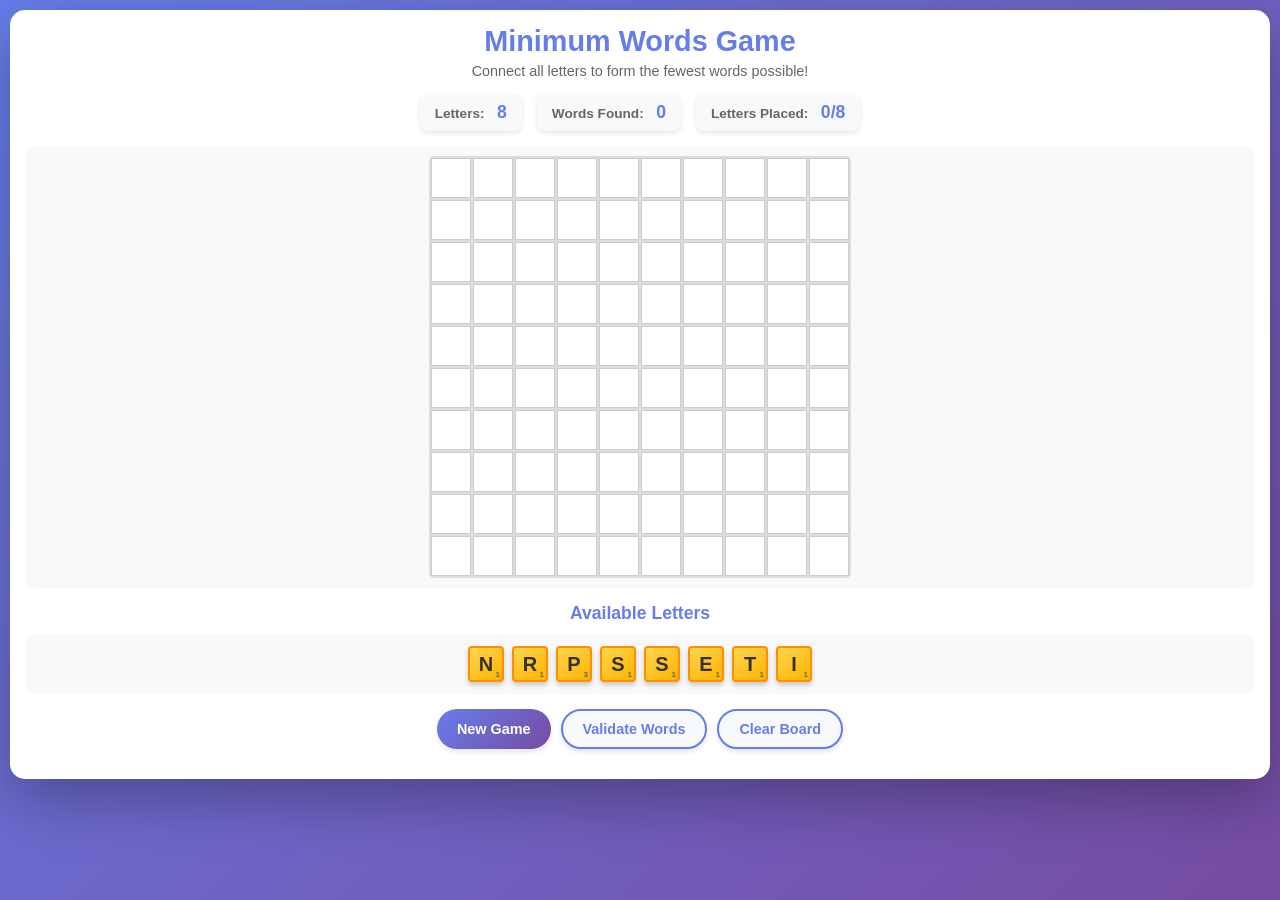
<file: index.html>
<!DOCTYPE html>
<html lang="en">
<head>
    <meta charset="UTF-8">
    <meta name="viewport" content="width=device-width, initial-scale=1.0">
    <meta name="description" content="A word puzzle game where you connect letters to form the fewest words possible. Uses Bananagrams-style letter distribution with drag-and-drop gameplay.">
    <meta name="keywords" content="word game, puzzle, bananagrams, scrabble, letters, minimum words">
    <meta name="author" content="Minimum Words Game">

    <!-- Open Graph / Facebook -->
    <meta property="og:type" content="website">
    <meta property="og:title" content="Minimum Words Game">
    <meta property="og:description" content="Connect all letters to form the fewest words possible! A challenging word puzzle game.">
    <meta property="og:url" content="https://conniexu444.github.io/word-game/">

    <!-- Twitter -->
    <meta name="twitter:card" content="summary">
    <meta name="twitter:title" content="Minimum Words Game">
    <meta name="twitter:description" content="Connect all letters to form the fewest words possible! A challenging word puzzle game.">

    <!-- Theme Color -->
    <meta name="theme-color" content="#667eea">

    <title>Minimum Words Game</title>
    <link rel="stylesheet" href="styles.css">
</head>
<body>
    <div class="container">
        <header>
            <h1>Minimum Words Game</h1>
            <p>Connect all letters to form the fewest words possible!</p>
        </header>

        <div class="game-info">
            <div class="info-item">
                <span class="label">Letters:</span>
                <span id="letter-count" class="value">8</span>
            </div>
            <div class="info-item">
                <span class="label">Words Found:</span>
                <span id="word-count" class="value">0</span>
            </div>
            <div class="info-item">
                <span class="label">Letters Placed:</span>
                <span id="placed-count" class="value">0/8</span>
            </div>
        </div>

        <div class="game-board">
            <div id="grid" class="grid"></div>
        </div>

        <div class="letter-bank-container">
            <h3>Available Letters</h3>
            <div id="letter-bank" class="letter-bank"></div>
        </div>

        <div class="controls">
            <button id="new-game" class="btn btn-primary">New Game</button>
            <button id="validate" class="btn btn-secondary">Validate Words</button>
            <button id="clear-board" class="btn btn-secondary">Clear Board</button>
        </div>

        <div id="validation-results" class="validation-results"></div>
    </div>

    <script src="script.js"></script>
</body>
</html>
</file>
<file: styles.css>
* {
    margin: 0;
    padding: 0;
    box-sizing: border-box;
}

body {
    font-family: 'Arial', sans-serif;
    background: linear-gradient(135deg, #667eea 0%, #764ba2 100%);
    min-height: 100vh;
    padding: 10px;
    overflow-x: hidden;
}

.container {
    max-width: 100%;
    margin: 0 auto;
    background: white;
    border-radius: 15px;
    padding: 15px;
    box-shadow: 0 20px 60px rgba(0, 0, 0, 0.3);
}

header {
    text-align: center;
    margin-bottom: 15px;
}

h1 {
    color: #667eea;
    font-size: 1.8rem;
    margin-bottom: 5px;
}

header p {
    color: #666;
    font-size: 0.9rem;
}

.game-info {
    display: flex;
    justify-content: center;
    gap: 15px;
    margin-bottom: 15px;
    flex-wrap: wrap;
}

.info-item {
    background: #f8f9fa;
    padding: 8px 15px;
    border-radius: 8px;
    box-shadow: 0 2px 5px rgba(0, 0, 0, 0.1);
}

.label {
    font-weight: bold;
    color: #666;
    margin-right: 8px;
    font-size: 0.85rem;
}

.value {
    font-size: 1.1rem;
    color: #667eea;
    font-weight: bold;
}

.game-board {
    display: flex;
    justify-content: center;
    margin-bottom: 15px;
    padding: 10px;
    background: #f8f9fa;
    border-radius: 10px;
    overflow: auto;
}

.grid {
    display: grid;
    grid-template-columns: repeat(10, 40px);
    grid-template-rows: repeat(10, 40px);
    gap: 2px;
    background: #ddd;
    padding: 2px;
    border-radius: 5px;
}

.cell {
    background: white;
    border: 1px solid #ccc;
    display: flex;
    align-items: center;
    justify-content: center;
    cursor: pointer;
    transition: all 0.2s;
    position: relative;
}

.cell:hover {
    background: #f0f0f0;
}

.cell.occupied {
    background: #fff9c4;
}

.cell.drag-over {
    background: #c8e6c9;
    border-color: #4caf50;
}

.letter-tile {
    width: 36px;
    height: 36px;
    background: linear-gradient(145deg, #ffd54f, #ffb300);
    border: 2px solid #ff8f00;
    border-radius: 4px;
    display: flex;
    align-items: center;
    justify-content: center;
    font-size: 20px;
    font-weight: bold;
    color: #333;
    cursor: grab;
    user-select: none;
    box-shadow: 0 3px 5px rgba(0, 0, 0, 0.2);
    transition: all 0.2s;
    position: relative;
}

.letter-tile:active {
    cursor: grabbing;
}

.letter-tile:hover {
    transform: translateY(-2px);
    box-shadow: 0 6px 12px rgba(0, 0, 0, 0.3);
}

.letter-tile.dragging {
    opacity: 0.5;
}

.letter-tile .points {
    position: absolute;
    bottom: 1px;
    right: 2px;
    font-size: 8px;
    color: #666;
}

.letter-bank-container {
    margin-bottom: 15px;
}

.letter-bank-container h3 {
    text-align: center;
    color: #667eea;
    margin-bottom: 10px;
    font-size: 1.1rem;
}

.letter-bank {
    display: flex;
    justify-content: center;
    gap: 8px;
    flex-wrap: wrap;
    padding: 12px;
    background: #f8f9fa;
    border-radius: 10px;
    min-height: 60px;
}

.controls {
    display: flex;
    justify-content: center;
    gap: 10px;
    margin-bottom: 15px;
    flex-wrap: wrap;
}

.btn {
    padding: 10px 20px;
    border: none;
    border-radius: 20px;
    font-size: 0.9rem;
    font-weight: bold;
    cursor: pointer;
    transition: all 0.3s;
    box-shadow: 0 3px 5px rgba(0, 0, 0, 0.1);
}

.btn:hover {
    transform: translateY(-2px);
    box-shadow: 0 6px 12px rgba(0, 0, 0, 0.2);
}

.btn-primary {
    background: linear-gradient(135deg, #667eea 0%, #764ba2 100%);
    color: white;
}

.btn-secondary {
    background: #f8f9fa;
    color: #667eea;
    border: 2px solid #667eea;
}

.validation-results {
    background: #f8f9fa;
    padding: 15px;
    border-radius: 10px;
    min-height: 40px;
}

.validation-results.hidden {
    display: none;
}

.validation-results h3 {
    color: #667eea;
    margin-bottom: 10px;
    font-size: 1.1rem;
}

.word-list {
    display: flex;
    flex-direction: column;
    gap: 8px;
}

.word-item {
    padding: 8px;
    background: white;
    border-radius: 6px;
    border-left: 3px solid #4caf50;
}

.word-item.invalid {
    border-left-color: #f44336;
}

.word-item .word {
    font-weight: bold;
    font-size: 1rem;
    margin-right: 8px;
}

.word-item .status {
    font-size: 0.85rem;
    color: #666;
}

.success {
    color: #4caf50;
    font-weight: bold;
}

.error {
    color: #f44336;
    font-weight: bold;
}

@media (max-width: 768px) {
    .grid {
        grid-template-columns: repeat(10, 32px);
        grid-template-rows: repeat(10, 32px);
    }

    .letter-tile {
        width: 28px;
        height: 28px;
        font-size: 16px;
    }

    h1 {
        font-size: 1.5rem;
    }

    .container {
        padding: 10px;
    }

    .game-info {
        gap: 10px;
    }

    .info-item {
        padding: 6px 12px;
    }
}
</file>
